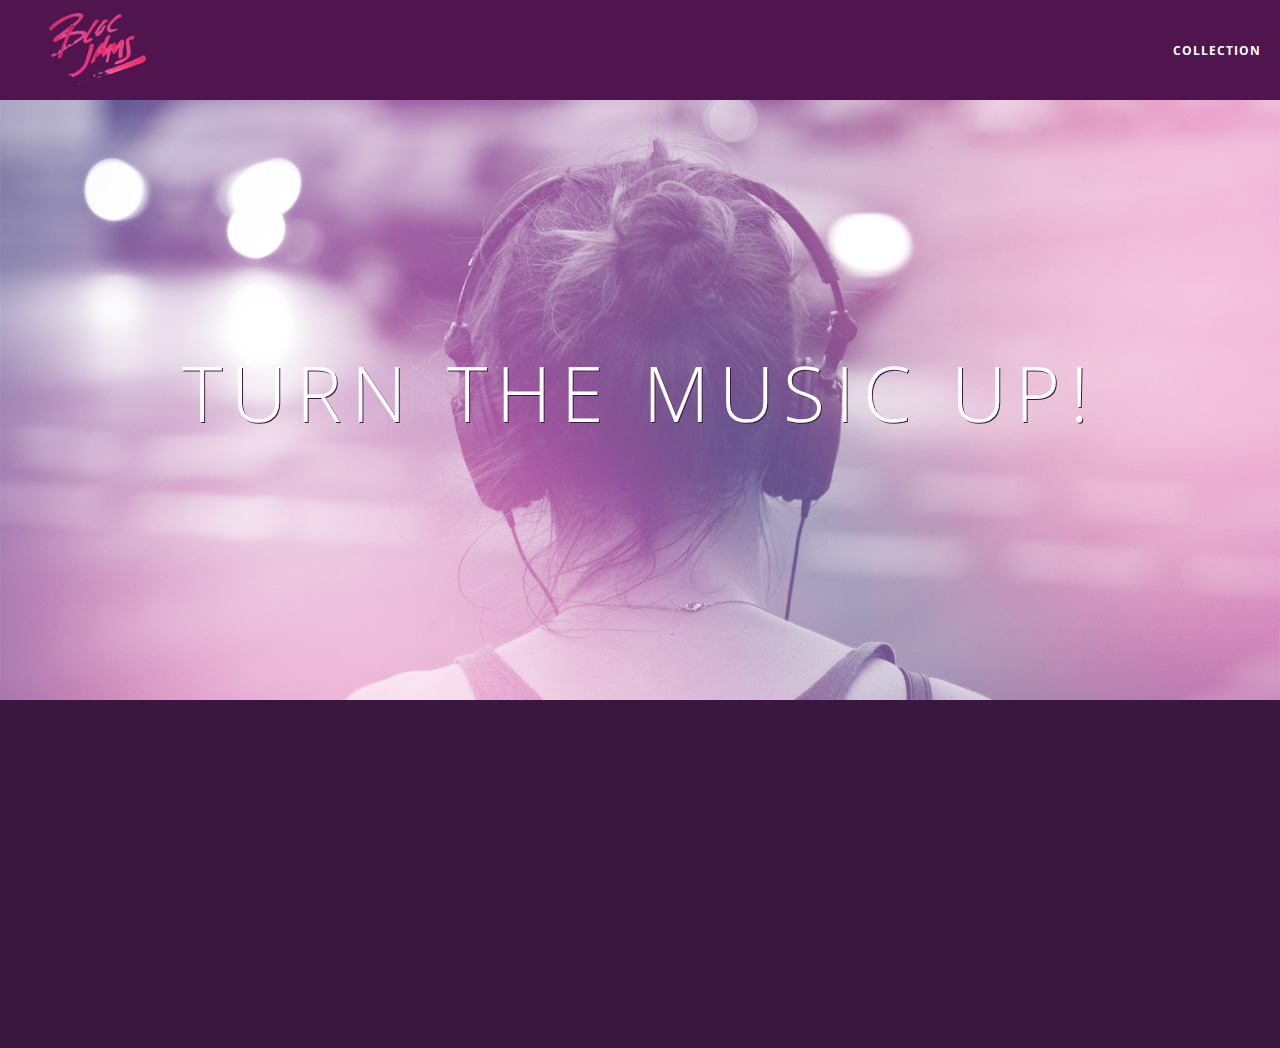
<file: index.html>
<!DOCTYPE html>
<html>
	<head>
		<title>Bloc Jams</title>
		<meta name="viewport" content="width=device-width, initial-scale=1">
		<link rel="stylesheet" type="text/css" href="http://fonts.googleapis.com/css?family=Open+Sans:400,800,600,700,300">
		<link rel="stylesheet" type="text/css" href="http://code.ionicframework.com/ionicons/2.0.1/css/ionicons.min.css">
		<link rel="stylesheet" type="text/css" href="styles/normalize.css">
		<link rel="stylesheet" type="text/css" href="styles/main.css">
		<link rel="stylesheet" type="text/css" href="styles/landing.css">
	</head>
	<body class="landing">

		<nav class="navbar">
		  <a href="index.html" class="logo">
        <img src="assets/images/bloc_jams_logo.png" alt="bloc jams logo">
		  </a>
		  <div class="links-container">
        <a href="collection.html" class="navbar-link">collection</a>
		  </div>
		</nav>

		<section class="hero-content"> <!-- hero content -->
			<h1 class="hero-title">Turn the music up!</h1>
		</section>

		<section class="selling-points container clearfix"> <!-- selling points -->
			<div class="point column third">
        <span class="ion-music-note"></span>
				<h5 class="point-title">Choose your music</h5>
				<p class="point-description">The world is full of music; why should you have to listen to music that someone else chose?</p>
			</div>
			<div class="point column third">
        <span class="ion-radio-waves"></span>
				<h5 class="point-title">Unlimited, streaming, ad-free</h5>
				<p class="point-description">No arbitrary limits. No distractions.</p>
			</div>
			<div class="point column third">
        <span class="ion-iphone"></span>
				<h5 class="point-title">Mobile enabled</h5>
				<p class="point-description">Listen to your music on the go. This streaming service is available on all mobile platforms.</p>
			</div>
		</section>

		<script src="https://code.jquery.com/jquery-2.1.3.min.js"></script>
	  <script src="scripts/landing.js"></script>
	</body>
</html>
</file>
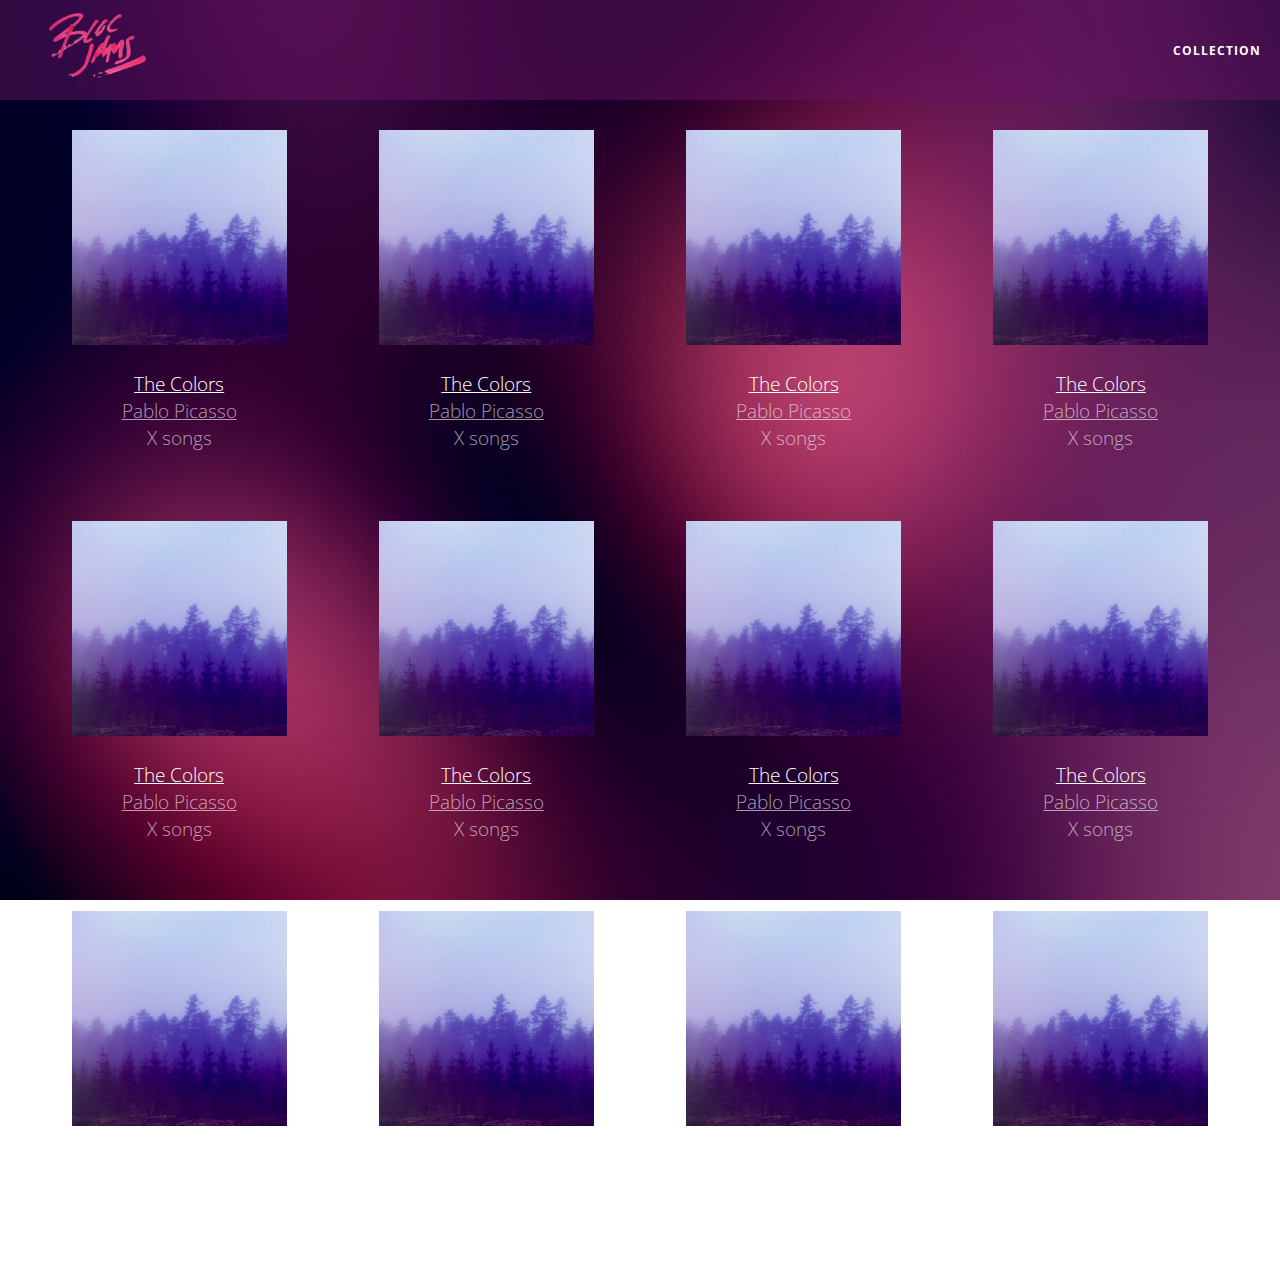
<file: collection.html>
<!DOCTYPE html>
<html>
	<head>
		<title>Bloc Jams</title>
		<meta name="viewport" content="width=device-width, initial-scale=1">
		<link rel="stylesheet" type="text/css" href="http://fonts.googleapis.com/css?family=Open+Sans:400,800,600,700,300">
		<link rel="stylesheet" type="text/css" href="http://code.ionicframework.com/ionicons/2.0.1/css/ionicons.min.css">
		<link rel="stylesheet" type="text/css" href="styles/normalize.css">
		<link rel="stylesheet" type="text/css" href="styles/main.css">
		<link rel="stylesheet" type="text/css" href="styles/collection.css">
	</head>
	<body class="collection">

		<nav class="navbar">
			<a href="index.html" class="logo">
				<img src="assets/images/bloc_jams_logo.png" alt="bloc jams logo">
			</a>
			<div class="links-container">
				<a href="collection.html" class="navbar-link">collection</a>
			</div>
		</nav>

		<section class="album-covers container clearfix">

		</section>

		<script src="https://code.jquery.com/jquery-2.1.3.min.js"></script>
		<script src="scripts/collection.js"></script>
	</body>
</html>
</file>
<file: styles/main.css>
*, *::before, *::after {
  -moz-box-sizing: border-box;
  -webkit-box-sizing: border-box;
  box-sizing: border-box;
}

html {
	height: 100%;
	font-size: 100%;
}

body {
	font-family: 'Open Sans';
	color: white;
	min-height: 100%;
}

.navbar {
  position: relative;
	padding: 0.5rem;
	background-color: rgb(101,18,95,0.5);
  z-index: 1;
}

.navbar .logo {
	position: relative;
	left: 2rem;
  cursor: pointer;
}

.navbar .links-container {
  display: table;
  position: absolute;
  top: 0;
  right: 0;
  height: 100px;
  color: white;
  text-decoration: none;
}

.links-container .navbar-link {
  display: table-cell;
  position: relative;
  height: 100%;
  padding-left: 1rem;
  padding-right: 1rem;
  vertical-align: middle;
  color: white;
  font-size: 0.625rem;
  letter-spacing: 0.05rem;
  font-weight: 700;
  text-transform: uppercase;
  text-decoration: none;
  cursor: pointer;
}

.links-container .navbar-link:hover {
  color: rgb(233,50,117);
}

.links-container .navbar-link:active {
  color: rgb(233,50,117);
  background-color: white;
}

.container {
  margin: 0 auto;
  max-width: 64rem;
}

.container.narrow {
  max-width: 56rem;
}

/* Medium and small screens (640px) */
@media (min-width: 640px) {
  html { font-size: 112%; }

  .column {
    float: left;
    padding-left: 1rem;
    padding-right: 1rem;
  }

  .column.full { width: 100%; }
  .column.two-thirds { width: 66.7%; }
  .column.half { width: 50%; }
  .column.third { width: 33.3%; }
  .column.fourth { width: 25%; }
  .column.flow-opposite { float: right; }
}

/* Large screens (1024px) */
@media (min-width: 1024px) {
  html { font-size: 120%; }
}

.clearfix::before,
.clearfix::after {
  content: " ";
  display: table;
}

.clearfix::after {
  clear: both;
}
</file>
<file: styles/landing.css>
body.landing {
	background-color: rgb(58,23,63);
}

.hero-content {
	position: relative;
	min-height: 600px;
	background-image: url(../assets/images/bloc_jams_bg.jpg);
	background-repeat: no-repeat;
	background-position: center center;
	background-size: cover;
}

.hero-content .hero-title {
	position: absolute;
	top: 40%;
	-webkit-transform: translateY(-50%);
	-moz-transform: translateY(-50%);
	-ms-transform: translateY(-50%);
	transform: translateY(-50%);
	width: 100%;
	text-align: center;
	font-size: 4rem;
	font-weight: 300;
	text-transform: uppercase;
	letter-spacing: 0.5rem;
	text-shadow: 1px 1px 0px rgb(58,23,63);
}

.selling-points {
  position: relative;
}

.point {
  position: relative;
  padding: 2rem;
  text-align: center;
	opacity: 0;
	-webkit-transform: scaleX(0.9) translateY(3rem);
	-moz-transform: scaleX(0.9) translateY(3rem);
	transform: scaleX(0.9) translateY(3rem);
	-webkit-transition: all 0.25s ease-in-out;
	-moz-transition: all 0.25s ease-in-out;
	transition: all 0.25s ease-in-out;
	-webkit-transition-delay: 0.2s;
	-moz-transition-delay: 0.2s;
	transition-delay: 0.2s;
}

.point .point-title {
  font-size: 1.25rem;
}

.ion-music-note,
.ion-radio-waves,
.ion-iphone {
  color: rgb(223,50,117);
  font-size: 5rem;
}
</file>
<file: styles/collection.css>
body.collection {
  background-image: url(../assets/images/blurred_backgrounds/blur_bg_2.jpg);
  background-repeat: no-repeat;
  background-attachment: fixed;
  background-position: center center;
  background-size: cover;
}

.album-covers {
  position: relative;
}

.collection-album-container {
  position: relative;
  margin-top: 30px;
  margin-bottom: 20px;
  text-align: center;
}

.collection-album-container .caption {
  margin-top: 10px;
}

.collection-album-container .caption p {
    font-size: 1rem;
    font-weight: 300;
    color: rgba(255, 255, 255, 0.6);
}

.collection-album-container .caption p a {
  color: rgba(255, 255, 255, 0.6);
}

.collection-album-container .caption p a.album-name {
  color: white;
}

.collection-album-container img {
  width: 80%;
}
</file>
